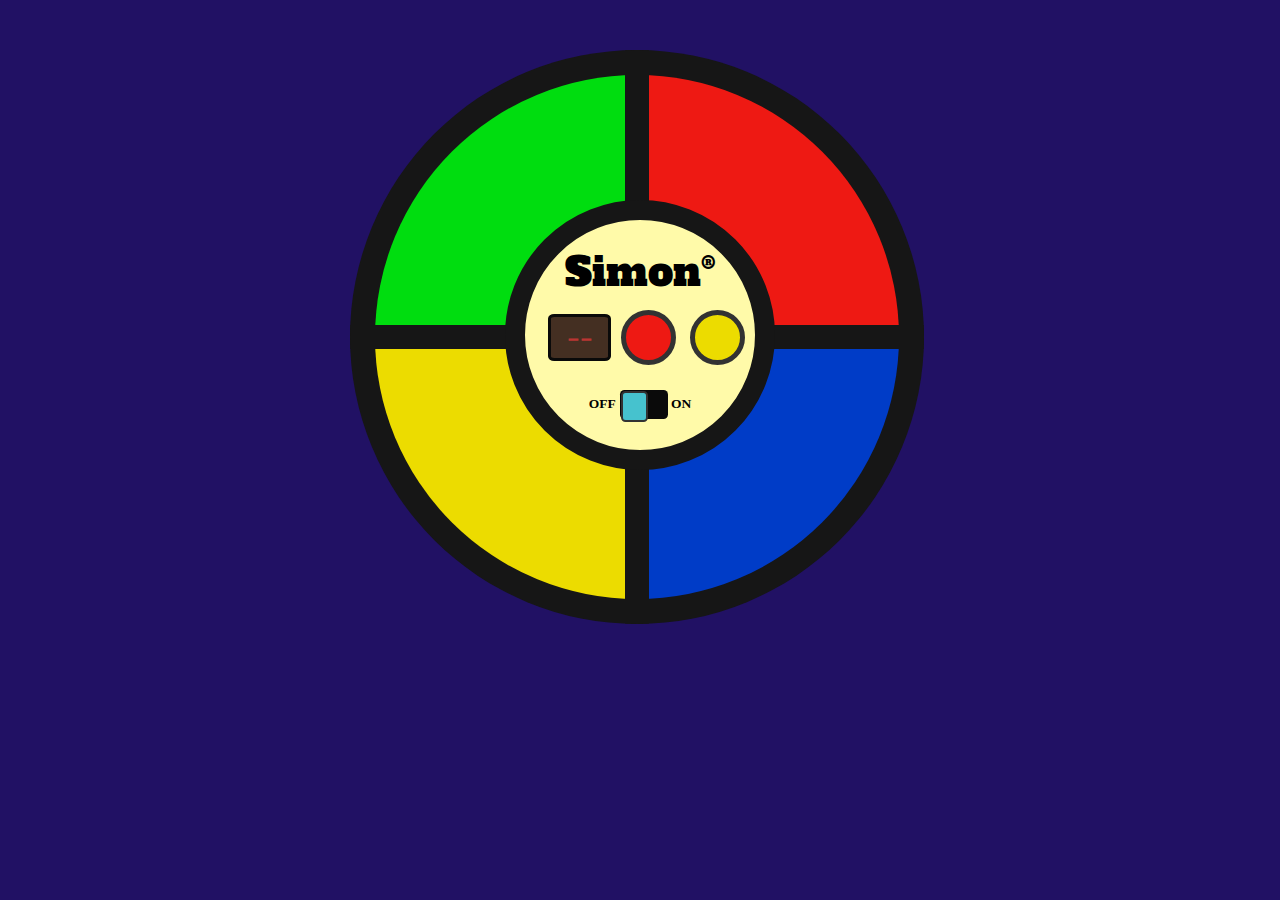
<file: SimonGame/index.html>
<head>
	<meta charset="UTF-8">
	<title>Simon® Game</title>
	<link href="https://fonts.googleapis.com/css?family=Alfa+Slab+One" rel="stylesheet">
	<link href="https://fonts.googleapis.com/css?family=Orbitron" rel="stylesheet">
    <link href="css/style.css" rel="stylesheet">      
</head>

<body>
	<div class="simon">
		<div class="controller">    
			<p class="title" id="gameTitle">Simon<sup>®</sup></p>
			<div class="middle-row">
				<div class="display">
					<div class="round-number">--</div>
				</div>
				<div class="start">
					<div class="start-button"></div>
				</div>
				<div class="strict">
					<div class="strict-button"></div>
				</div>
			</div>
			<div class="bottom-row">
				<span class="off">OFF</span>
				<div class="power-bg">
					<div class="power-button float-left"></div>
				</div>
				<span class="on">ON</span>
			</div>
		</div>

		<div class="row">  
			<div data-tile="1" class="container green"></div>
			<div data-tile="2" class="container red"></div>
		</div>

		<div class="row">
			<div data-tile="4" class="container yellow"></div>
			<div data-tile="3" class="container blue"></div>
		</div>
	</div>
	<script src="https://ajax.googleapis.com/ajax/libs/jquery/3.1.1/jquery.min.js"></script>	
	<script src="js/simon.js"></script>
		
</body>
</file>
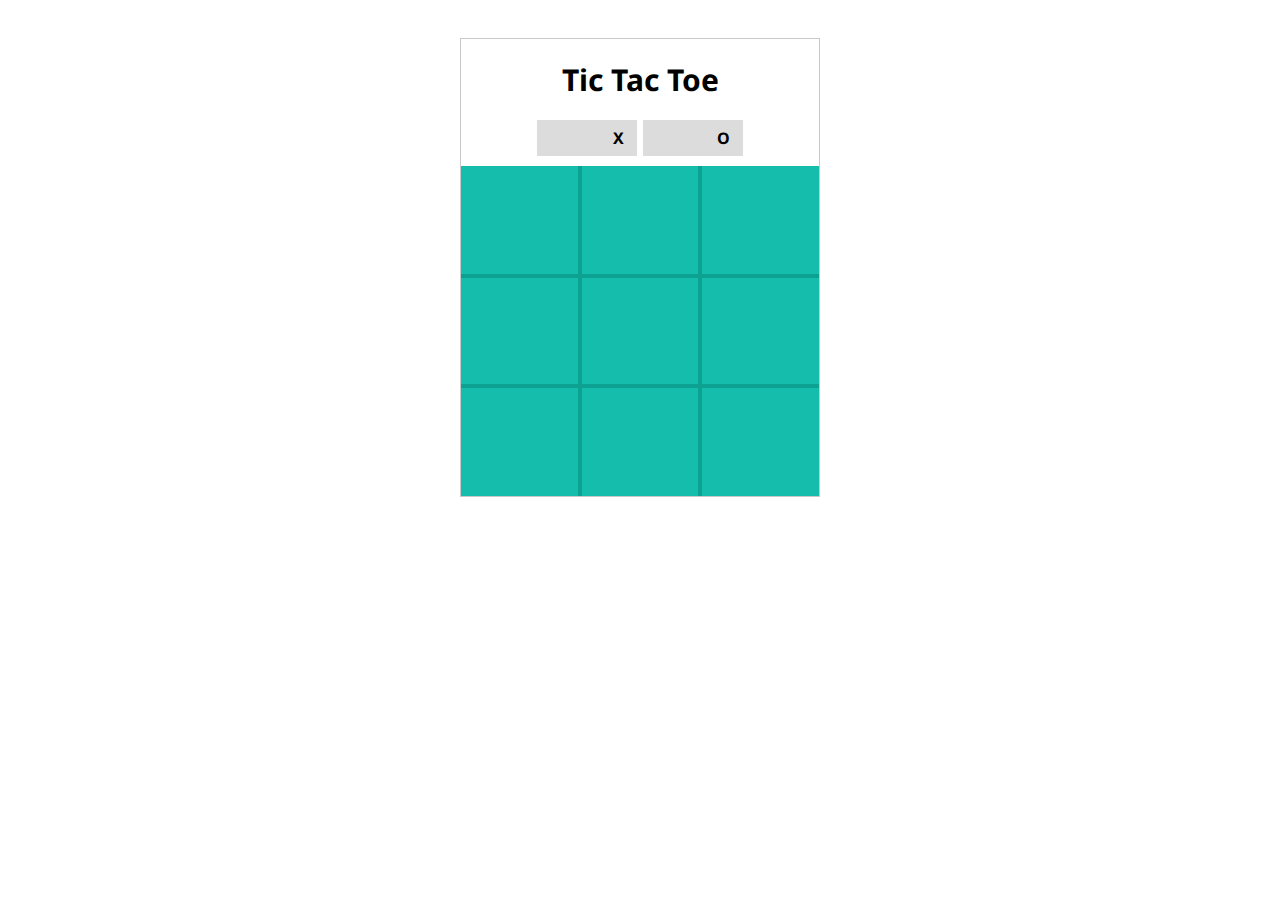
<file: TicTacToe/index.html>
<head>
	<meta charset="UTF-8">
	<title>Tic Tac Toe</title>
	<link rel="stylesheet" href="https://maxcdn.bootstrapcdn.com/bootstrap/3.3.7/css/bootstrap.min.css">
	<link href="https://fonts.googleapis.com/css?family=Noto+Sans" rel="stylesheet"> 
    <link href="css/style.css" rel="stylesheet">      
</head>

<body>
	<div class="main-board">
		<div class="titac-game" id="game">
			<div class="text-center">

				<h1>Tic Tac Toe</h1>
			    <h3>
			      <button type="button" class="btn btn-primary icon" id="X">X</button>				      
			      <button type="button" class="btn btn-primary icon" id="O">O</button>			      
			    </h3>
			</div>
			<div class="board-row">
				<div id="cell1" class="board-button"></div>
				<div id="cell2" class="board-button"></div>
				<div id="cell3" class="board-button"></div>
			</div>
			<div class="board-row">
				<div id="cell4" class="board-button"></div>
				<div id="cell5" class="board-button"></div>
				<div id="cell6" class="board-button"></div>
			</div>
			<div class="board-row">
				<div id="cell7" class="board-button"></div>
				<div id="cell8" class="board-button"></div>
				<div id="cell9" class="board-button"></div>
			</div>		
		</div>
	</div>
	<script src="https://ajax.googleapis.com/ajax/libs/jquery/3.1.1/jquery.min.js"></script>
	<script src="https://maxcdn.bootstrapcdn.com/bootstrap/3.3.7/js/bootstrap.min.js"></script>	
	<script src="js/tictatoe.js"></script>	
		
</body>
</file>
<file: SimonGame/css/style.css>
body {
  background: #211164;
  margin: 0;
  padding: 0;
}
.simon {
  margin-top: 50px;
}
.row {
  width: 580px;
  display: flex;
  flex-wrap: wrap;
  margin: 0 auto;
}
.container {
  width: 250px;
  height: 250px;
}
.controller {
  position: absolute;
  width: 230px;
  height: 230px;
  background: #FFFAA9;
  border-radius: 50%;
  margin-left: auto;
  margin-right: auto;
  left: 0;
  right: 0;
  top: 200px;
  border: 20px solid #161616;
  text-align: center;
}
.title {
  font-size: 40px;
  font-family: 'Alfa Slab One', cursive;
  margin-top: 25px;
  margin-bottom: 0px;
}
sup {
  font-size: 20px;
}
.simon .controller .middle-row {
  display: flex;
  justify-content: space-around;
  width: 90%;
  height: 33%;
  margin-left: 20px;
  margin-top: 15px;

}
.simon .controller .bottom-row {
  display: flex;
  align-items: center;
  justify-content: center;
}
.simon .controller .middle-row .display, 
.simon .controller .middle-row .start, 
.simon .controller .middle-row .strict {
  position: relative;
  height: 61.8%;
  width: 30%;
  box-sizing: border-box;
}
.simon .controller .middle-row .display {
  display: inline-flex;
  justify-content: center;
  align-items: center;
  background-color: rgba(35, 11, 10, 0.85);
  border: 3px solid #0a0a0a;
  border-radius: 10%;
}
.simon .controller .middle-row .display .round-number {
  color: rgba(210, 55, 54, 0.85);
  font-family: 'Orbitron', sans-serif;
  font-size: 25px;
}
.simon .controller .middle-row .start {
  display: inline-flex;
  justify-content: center;
  align-items: center;
}

.simon .controller .middle-row .start .start-button {
  background-color: #EE1913;
  height: 5vmin;
  width: 5vmin;
  border: 0.6vmin solid #323232;
  border-radius: 50%;
}
.simon .controller .middle-row .strict {
  display: inline-flex;
  justify-content: center;
  align-items: center;
}

.simon .controller .middle-row .strict .strict-button {
  background-color: #ECDC00;
  height: 5vmin;
  width: 5vmin;
  border: 0.6vmin solid #323232;
  border-radius: 50%;
}
.simon .controller .bottom-row .power-bg {
  display: block;
  height: 3vmin;
  width: 20%;
  padding: 1px;
  background-color: #0a0a0a;
  border-radius: 0.5vmin;
}

.simon .controller .bottom-row .power-button {
  height: 100%;
  width: 50%;
  background-color: #46C2CE;
  border-radius: 0.5vmin;
  border: 0.3vmin solid #323232;
}

.simon .controller .bottom-row .on {
  margin-left: 0.3vmin;
  font-size: 1.5vmin;
  font-weight: 600;
}

.simon .controller .bottom-row .off {
  margin-right: 0.5vmin;
  font-size: 1.5vmin;
  font-weight: 600;
}
.green {
  border-style: solid;
  border-color: #161616;
  border-width: 25px 12.5px 12.5px 25px;
  border-top-left-radius: 100%;
  background: #00DD0F;
}
.red {
  border-style: solid;
  border-color: #161616;
  border-width: 25px 25px 12.5px 12.5px;
  border-top-right-radius: 100%;
  background: #EE1913;
}
.blue {
  border-style: solid;
  border-color: #161616;
  border-width: 12.5px 25px 25px 12.5px;
  border-bottom-right-radius: 100%;
  background: #003CC7;
}
.yellow {
  border-style: solid;
  border-color: #161616;
  border-width: 12.5px 12.5px 25px 25px;
  border-bottom-left-radius: 100%;
  background: #ECDC00;
}

.green:hover,
.red:hover,
.blue:hover,
.yellow:hover{
  cursor: pointer;
}
.float-right {
  float: right;
}

.float-left {
  float: left;
}
a, a:visited {
  color: black;
}
a:hover {
  color: white;
}
.brighten {
  background-image: linear-gradient(to top, rgba(255, 255, 255, 0.6), rgba(211, 211, 211, 0.4)) !important;
  background-blend-mode: screen !important;
}
</file>
<file: TicTacToe/css/style.css>
body {
    color : #000000;
    background-color: #FFFFFF;   
    font-family: 'Noto Sans', sans-serif; 
}
h1 {    
  font: bold 30px Noto Sans;
}
.main-board {
    display: flex;
    padding: 0;
    justify-content: center;
    height: 459px;
    width: 360px;
    margin-top: 3%;
    margin-left: auto;
    margin-right: auto;
    background-color: #FFFFFF;
    border: 1px solid #C9C9C9;
    
}
.titac-game{
    width: 100%;
}
.board-row{
    width: 100%;
    display: flex;
    justify-content: space-between;    
}
.board-button{
    justify-content: center;
    align-items: center;
    display: flex;
    height: 110px;
    width: 120px;
    font: bold 55px Noto Sans;
    cursor: pointer;   
    margin: 0px;
    color: #FFFFFF;
    background-color: #14BDAC;
    text-align: center; 
    border: 2px;  
    border-color: #0DA192;
}

#X, #O {
    width: 100px;
    color: #000000;
    border-radius: 0px;
    background-color: #DCDCDC;
    border-color: #DCDCDC;
    text-align: right;
    font: bold 16px Noto Sans;
}

#cell1 {
    border-style: none solid solid none;
}
#cell2 {
    border-style: none solid solid solid;
}
#cell3{     
    border-style: none none solid solid;
}
#cell4{
    border-style: solid solid solid none;
}
#cell5{
   border-style: solid solid solid solid;
}
#cell6{
    border-style: solid none solid solid;
}
#cell7{
   border-style: solid solid none none;
}
#cell8{
    border-style: solid solid none solid;
}
#cell9{
    border-style: solid none none solid;
}
</file>
